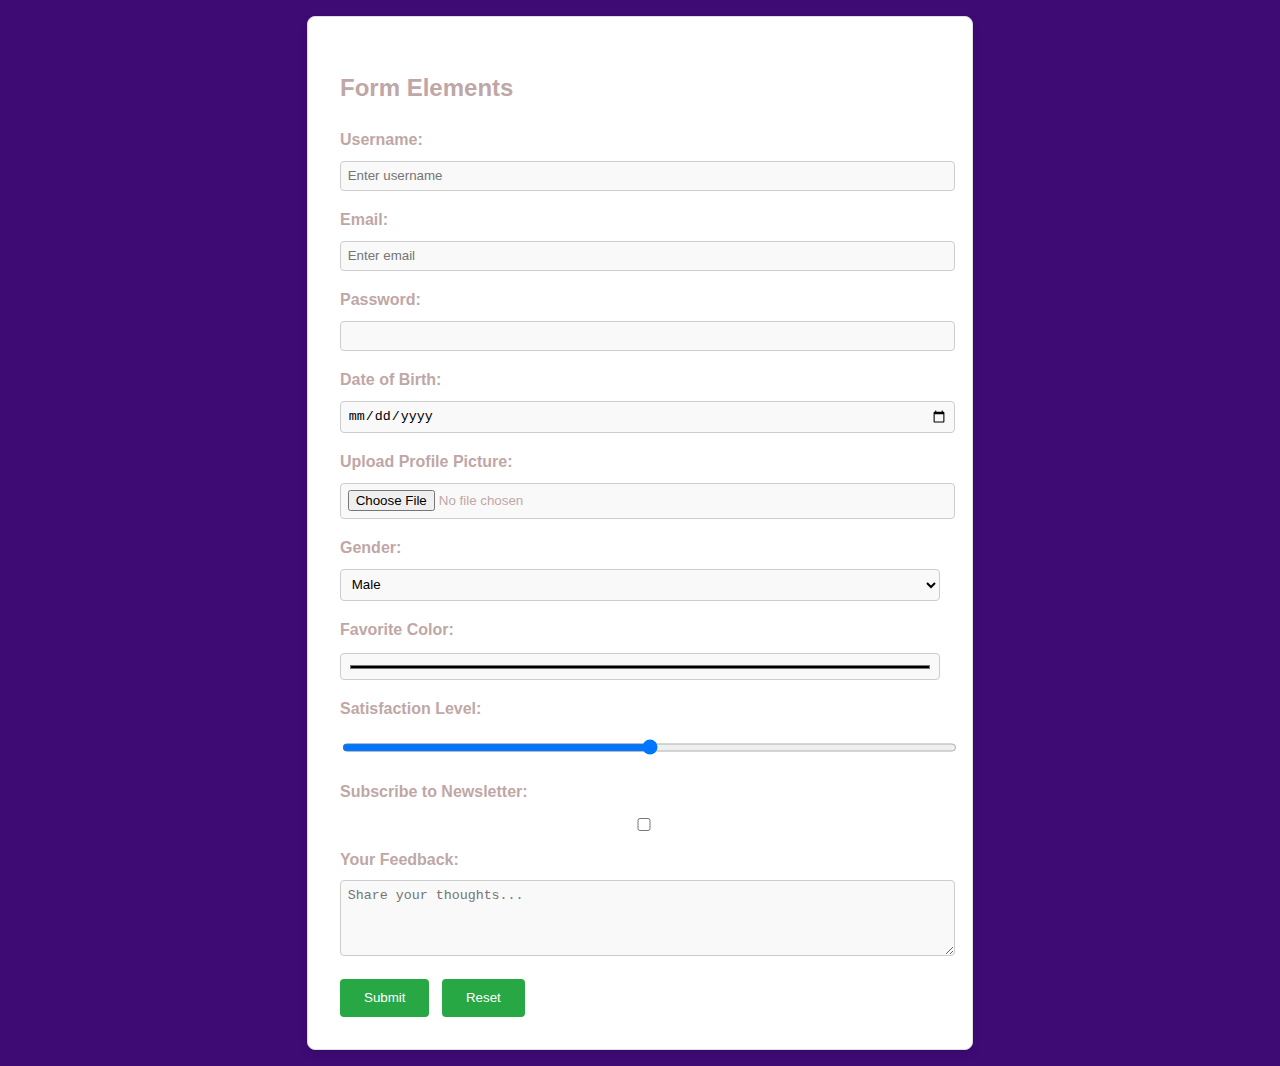
<file: form.html>
<!DOCTYPE html>
<html lang="en">
  <head>
    <meta charset="UTF-8" />
    <meta name="viewport" content="width=device-width, initial-scale=1.0" />
    <link rel="stylesheet" href="styles.css" />

    <title>Form</title>
  </head>
  <body>
    <section id="form-elements">
      <h2>Form Elements</h2>
      <form action="/submit">
       
        <label for="username">Username:</label>
        <input
          type="text"
          id="username"
          name="username"
          placeholder="Enter username"
          required
        /><br />

        <label for="email">Email:</label>
        <input
          type="email"
          id="email"
          name="email"
          placeholder="Enter email"
          required
        /><br />

        <label for="password">Password:</label>
        <input type="password" id="password" name="password" required /><br />

        <label for="dob">Date of Birth:</label>
        <input type="date" id="dob" name="dob" /><br />

        <label for="file">Upload Profile Picture:</label>
        <input
          type="file"
          id="file"
          name="profile_pic"
          accept="image/*"
        /><br />

        <!-- Preferences Section -->
        <label for="gender">Gender:</label>
        <select name="gender" id="gender">
          <option value="male">Male</option>
          <option value="female">Female</option>
          <option value="other">Other</option></select
        ><br />

        <label for="color">Favorite Color:</label>
        <input type="color" id="color" name="favorite_color" /><br />

        <label for="range">Satisfaction Level:</label>
        <input
          type="range"
          id="range"
          name="satisfaction"
          min="0"
          max="100"
        /><br />

        <label for="newsletter">Subscribe to Newsletter:</label>
        <input type="checkbox" id="newsletter" name="subscribe" /><br />

        <!-- Feedback Section -->
        <label for="feedback">Your Feedback:</label>
        <textarea
          id="feedback"
          name="feedback"
          rows="4"
          placeholder="Share your thoughts..."
        ></textarea
        ><br />

        <!-- Submit and Reset -->
        <button type="submit">Submit</button>
        <button type="reset">Reset</button>
      </form>
    </section>
  </body>
</html>
</file>
<file: styles.css>
body {
  font-family: Arial, sans-serif;
  line-height: 1.6;
  margin: 0;
  padding: 0;
  background-color: #3e0b75; 
  color: #bfa7a7; 
}

/* Header */
header {
  background-color: #3b4045; 
  color: white;
  text-align: center;
  padding: 10px 0;
  border-bottom: 5px solid #7da0c5; 
}


nav a {
  color: white;
  margin: 0 10px;
  text-decoration: none;
}

nav a:hover {
  text-decoration: underline;
}

/* Form Section */
#form-elements {
  background-color: #ffffff; 
  padding: 2rem;
  margin: 1rem auto;
  max-width: 600px;
  border: 1px solid #ddd; 
  border-radius: 8px;
  box-shadow: 0 4px 8px rgba(0, 0, 0, 0.1);
}

/* Form Inputs */
form label {
  display: block;
  margin-bottom: 0.5rem;
  font-weight: bold;
}

form input,
form select,
form textarea {
  width: 100%;
  padding: 0.5em;
  margin-bottom: 1rem;
  border: 1px solid #ccc; 
  border-radius: 4px;
  background-color: #f9f9f9; 
}

/* Buttons */
form button {
  background-color: #28a745;
  color: white;
  border: none;
  padding: 0.7rem 1.5rem; 
  margin-right: 0.5rem;
  cursor: pointer;
  border-radius: 4px;
}

form button:hover {
  background-color: #218838; 
}

/* Grid Layout Example */
#table-section {
  display: grid;
  grid-template-columns: repeat(2, 1fr);
  gap: 1rem;
  padding: 2rem;
}

.grid-item {
  background-color: #17a2b8; 
  color: white;
  padding: 1rem;
  border: 2px solid #138496; 
  text-align: center;
}

/* Flexbox Example */
.flex-container {
  display: flex;
  justify-content: space-around; 
  align-items: center; 
  padding: 1rem;
  background-color: #ffc107; 
}

.flex-item {
  padding: 1rem;
  background-color: #ffffff;
  border: 1px solid #ddd;
  border-radius: 4px;
  box-shadow: 0 2px 4px rgba(0, 0, 0, 0.1);
}

/* Overflow Example */
.overflow-box {
  width: 300px;
  height: 150px;
  overflow-y: scroll; /* Vertical scrollbar */
  background-color: #e9ecef; /* Light gray background */
  padding: 1rem;
  border: 1px solid #ccc;
}

/* Z-Index Example */
.z-index-container {
  position: relative;
}

.z-index-item {
  position: absolute;
  top: 20px;
  left: 20px;
  width: 100px;
  height: 100px;
  background-color: rgba(255, 0, 0, 0.5); /* Red with transparency */
  z-index: 10;
}

.z-index-item-behind {
  position: absolute;
  top: 40px;
  left: 40px;
  width: 100px;
  height: 100px;
  background-color: rgba(0, 0, 255, 0.5); /* Blue with transparency */
  z-index: 5;
}
</file>
